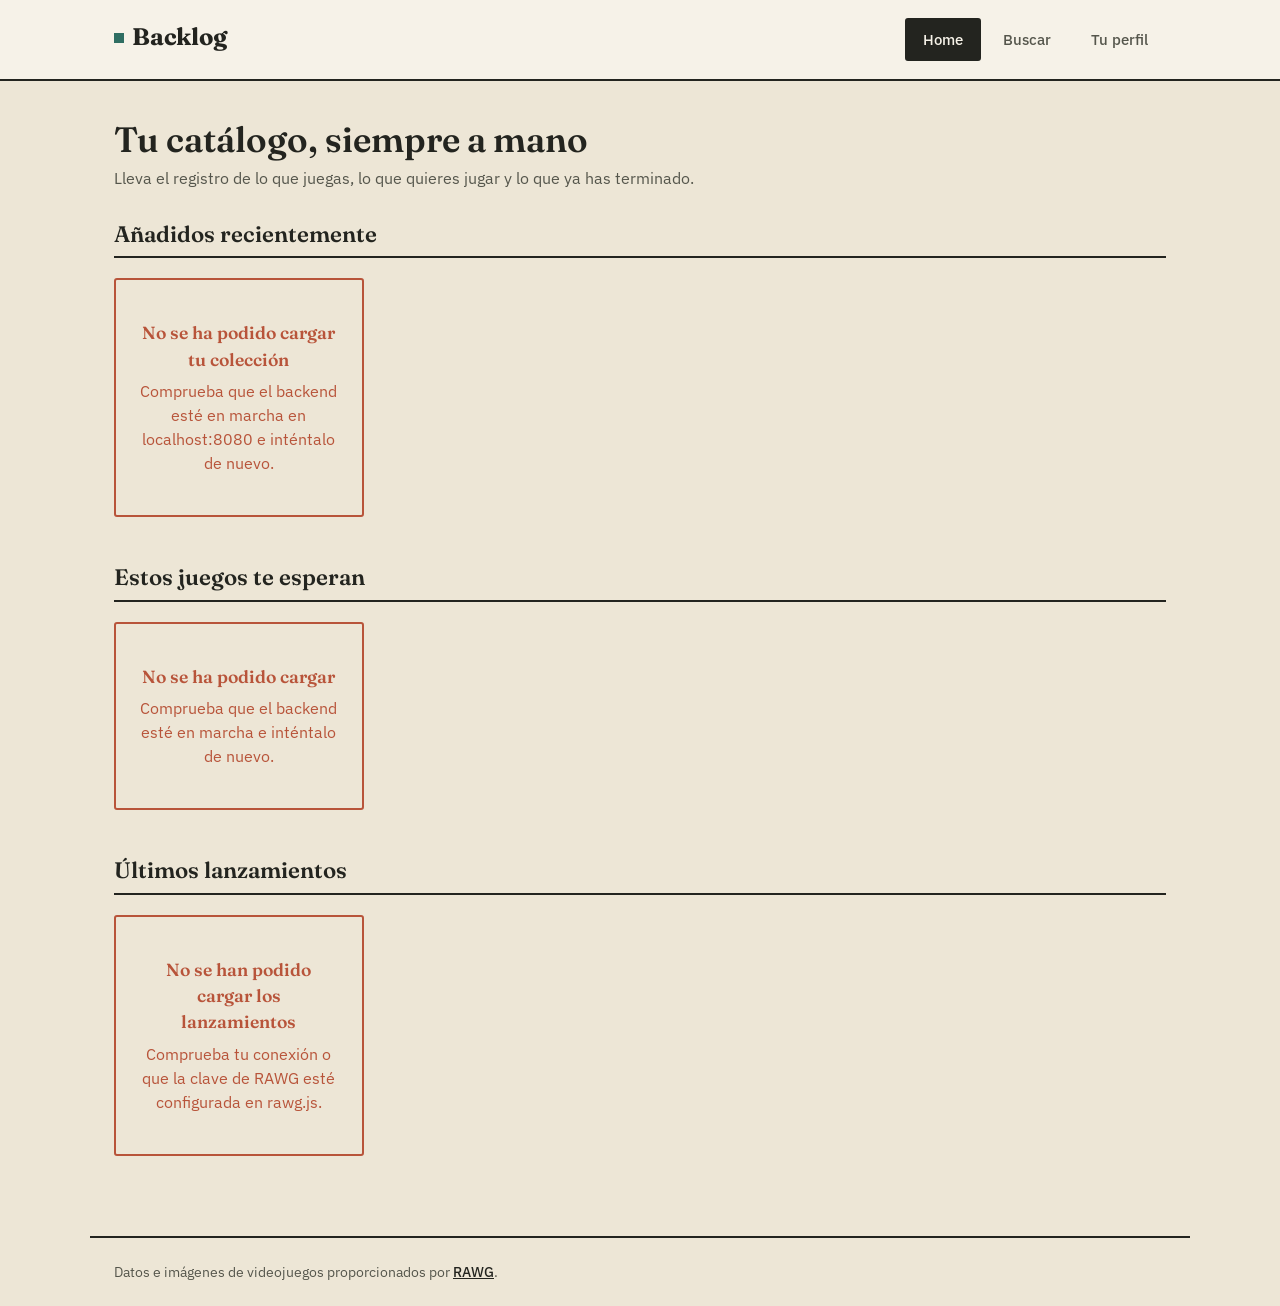
<file: frontend/index.html>
<!DOCTYPE html>
<html lang="es">
<head>
  <meta charset="UTF-8">
  <meta name="viewport" content="width=device-width, initial-scale=1.0">
  <title>Backlog · Tu catálogo de videojuegos</title>
  <link rel="stylesheet" href="css/styles.css">
</head>
<body>

<header class="site-header">
  <div class="site-header__inner">
    <a class="brand" href="index.html">
      <span class="brand__mark"></span>
      Backlog
    </a>
    <nav>
      <ul class="tabs">
        <li><a href="index.html" class="active">Home</a></li>
        <li><a href="buscar.html">Buscar</a></li>
        <li><a href="perfil.html">Tu perfil</a></li>
      </ul>
    </nav>
  </div>
</header>

<main>
  <h1 class="page-title">Tu catálogo, siempre a mano</h1>
  <p class="page-subtitle">Lleva el registro de lo que juegas, lo que quieres jugar y lo que ya has terminado.</p>

  <section>
    <div class="section-heading">
      <h2>Añadidos recientemente</h2>
      <span class="count" id="contador-recientes"></span>
    </div>
    <div class="card-grid" id="lista-recientes">
      <p>Cargando…</p>
    </div>
  </section>

  <section>
    <div class="section-heading">
      <h2>Estos juegos te esperan</h2>
      <span class="count" id="contador-esperan"></span>
    </div>
    <div class="card-grid" id="lista-esperan">
      <p>Cargando…</p>
    </div>
  </section>

  <section>
    <div class="section-heading">
      <h2>Últimos lanzamientos</h2>
    </div>
    <div class="card-grid" id="lista-lanzamientos">
      <p>Cargando…</p>
    </div>
  </section>
</main>

<footer class="site-footer">
  Datos e imágenes de videojuegos proporcionados por
  <a href="https://rawg.io" target="_blank" rel="noopener">RAWG</a>.
</footer>

<script src="js/api.js"></script>
<script src="js/ui.js"></script>
<script src="js/rawg.js"></script>
<script src="js/home.js"></script>
</body>
</html>
</file>
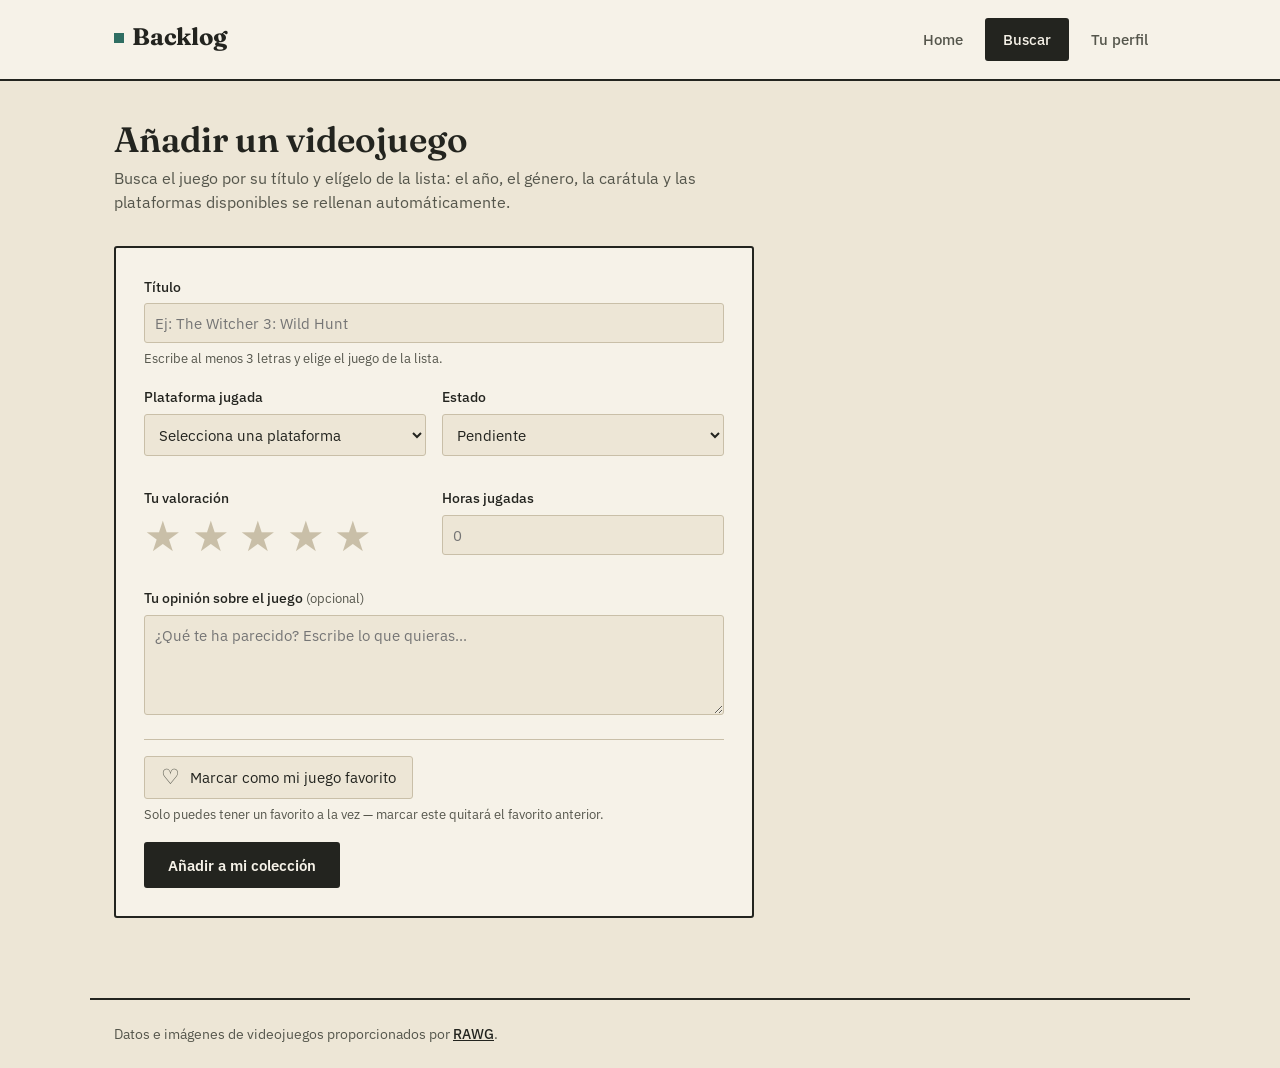
<file: frontend/buscar.html>
<!DOCTYPE html>
<html lang="es">
<head>
  <meta charset="UTF-8">
  <meta name="viewport" content="width=device-width, initial-scale=1.0">
  <title>Añadir videojuego · Backlog</title>
  <link rel="stylesheet" href="css/styles.css">
</head>
<body>

<header class="site-header">
  <div class="site-header__inner">
    <a class="brand" href="index.html">
      <span class="brand__mark"></span>
      Backlog
    </a>
    <nav>
      <ul class="tabs">
        <li><a href="index.html">Home</a></li>
        <li><a href="buscar.html" class="active">Buscar</a></li>
        <li><a href="perfil.html">Tu perfil</a></li>
      </ul>
    </nav>
  </div>
</header>

<main>
  <h1 class="page-title" id="titulo-pagina">Añadir un videojuego</h1>
  <p class="page-subtitle">Busca el juego por su título y elígelo de la lista: el año, el género, la carátula y las plataformas disponibles se rellenan automáticamente.</p>

  <form class="form-card" id="form-videojuego" novalidate>
    <div class="field field--autocomplete">
      <label for="titulo">Título</label>
      <input type="text" id="titulo" name="titulo" placeholder="Ej: The Witcher 3: Wild Hunt" autocomplete="off">
      <div class="autocomplete-list" id="autocomplete-list"></div>
      <p class="field-hint" id="titulo-hint">Escribe al menos 3 letras y elige el juego de la lista.</p>
      <p class="field-error" data-error-for="titulo"></p>
    </div>

    <div class="selected-game" id="selected-game" hidden>
      <div class="selected-game__cover" id="selected-game-cover"></div>
      <div class="selected-game__info">
        <span class="selected-game__title" id="selected-game-title"></span>
        <span class="selected-game__meta" id="selected-game-meta"></span>
      </div>
    </div>

    <input type="hidden" id="genero" name="genero">
    <input type="hidden" id="anio" name="anio">
    <input type="hidden" id="urlCaratula" name="urlCaratula">

    <div class="field-row">
      <div class="field">
        <label for="plataforma">Plataforma jugada</label>
        <select id="plataforma" name="plataforma">
          <option value="">Selecciona una plataforma</option>
          <option value="PC">PC</option>
          <option value="PS5">PlayStation 5</option>
          <option value="PS4">PlayStation 4</option>
          <option value="Xbox Series X/S">Xbox Series X/S</option>
          <option value="Xbox One">Xbox One</option>
          <option value="Nintendo Switch">Nintendo Switch</option>
          <option value="Mobile">Móvil</option>
        </select>
        <p class="field-error" data-error-for="plataforma"></p>
      </div>
      <div class="field">
        <label for="estado">Estado</label>
        <select id="estado" name="estado">
          <option value="PENDIENTE">Pendiente</option>
          <option value="JUGANDO">Jugando</option>
          <option value="COMPLETADO">Completado</option>
          <option value="ABANDONADO">Abandonado</option>
        </select>
        <p class="field-error" data-error-for="estado"></p>
      </div>
    </div>

    <div class="field-row">
      <div class="field">
        <label>Tu valoración</label>
        <div class="rating-bar" id="rating-bar" aria-label="Valoración de 0 a 5 estrellas, en medias estrellas">
          <span class="rating-bar__star" data-index="1"><span class="rating-bar__star-bg">★</span><span class="rating-bar__star-fill">★</span></span>
          <span class="rating-bar__star" data-index="2"><span class="rating-bar__star-bg">★</span><span class="rating-bar__star-fill">★</span></span>
          <span class="rating-bar__star" data-index="3"><span class="rating-bar__star-bg">★</span><span class="rating-bar__star-fill">★</span></span>
          <span class="rating-bar__star" data-index="4"><span class="rating-bar__star-bg">★</span><span class="rating-bar__star-fill">★</span></span>
          <span class="rating-bar__star" data-index="5"><span class="rating-bar__star-bg">★</span><span class="rating-bar__star-fill">★</span></span>
        </div>
        <input type="hidden" id="valoracion" name="valoracion" value="0">
        <p class="field-error" data-error-for="valoracion"></p>
      </div>
      <div class="field">
        <label for="horasJugadas">Horas jugadas</label>
        <input type="number" id="horasJugadas" name="horasJugadas" placeholder="0" min="0">
        <p class="field-error" data-error-for="horasJugadas"></p>
      </div>
    </div>

    <div class="field">
      <label for="reseña">Tu opinión sobre el juego <span class="field-optional">(opcional)</span></label>
      <textarea id="reseña" name="reseña" rows="4" placeholder="¿Qué te ha parecido? Escribe lo que quieras..."></textarea>
      <p class="field-error" data-error-for="reseña"></p>
    </div>

    <div class="field field--favorito">
      <button type="button" class="heart-toggle" id="heart-toggle" aria-pressed="false">
        <span class="heart-toggle__icon">♡</span>
        <span class="heart-toggle__texto">Marcar como mi juego favorito</span>
      </button>
      <input type="hidden" id="favorito" name="favorito" value="false">
      <p class="field-hint">Solo puedes tener un favorito a la vez — marcar este quitará el favorito anterior.</p>
    </div>

    <button type="submit" class="btn" id="btn-guardar">Añadir a mi colección</button>

    <div class="form-message" id="mensaje-formulario"></div>
  </form>
</main>

<footer class="site-footer">
  Datos e imágenes de videojuegos proporcionados por
  <a href="https://rawg.io" target="_blank" rel="noopener">RAWG</a>.
</footer>

<script src="js/api.js"></script>
<script src="js/rawg.js"></script>
<script src="js/buscar.js"></script>
</body>
</html>
</file>
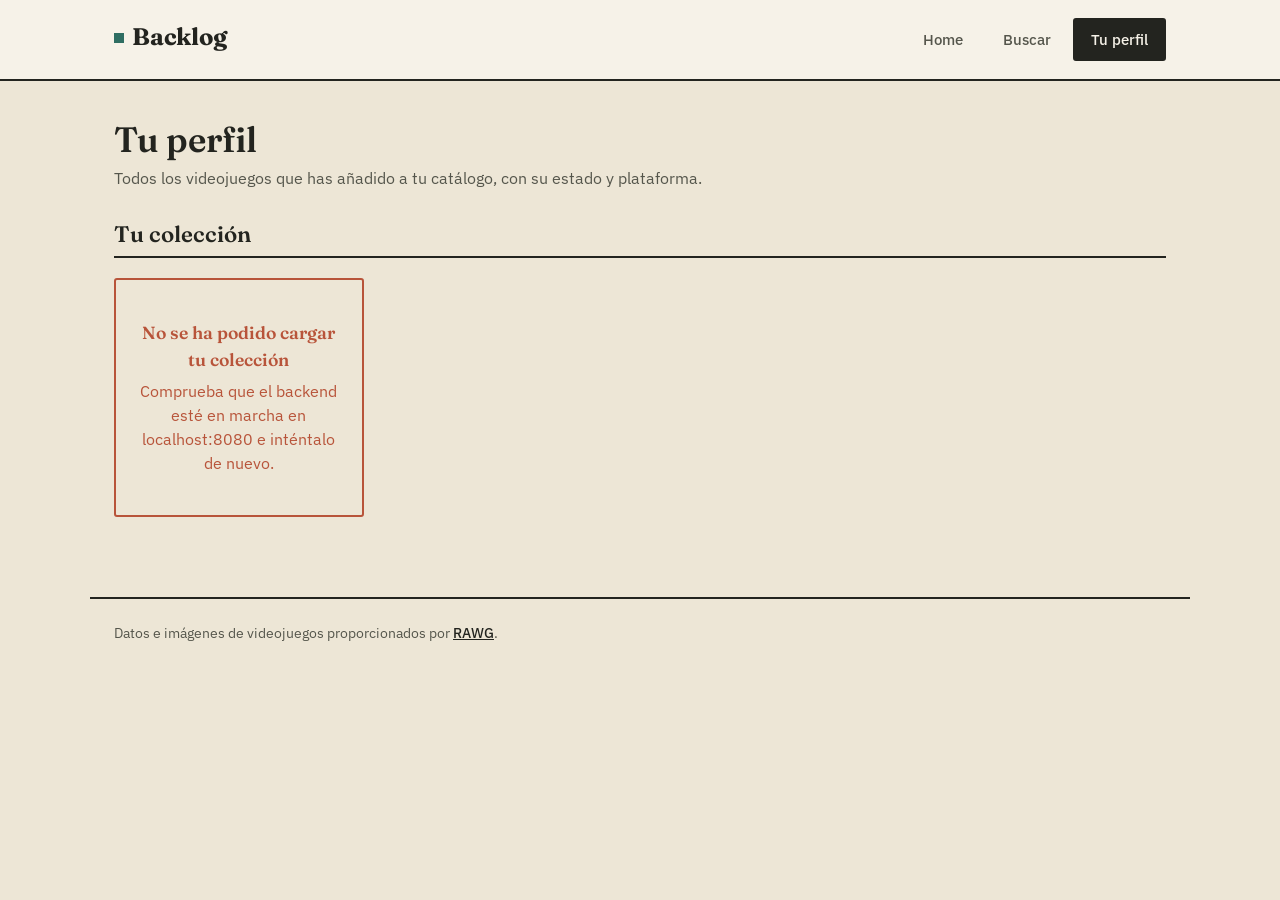
<file: frontend/perfil.html>
<!DOCTYPE html>
<html lang="es">
<head>
  <meta charset="UTF-8">
  <meta name="viewport" content="width=device-width, initial-scale=1.0">
  <title>Tu perfil · Backlog</title>
  <link rel="stylesheet" href="css/styles.css">
</head>
<body>

<header class="site-header">
  <div class="site-header__inner">
    <a class="brand" href="index.html">
      <span class="brand__mark"></span>
      Backlog
    </a>
    <nav>
      <ul class="tabs">
        <li><a href="index.html">Home</a></li>
        <li><a href="buscar.html">Buscar</a></li>
        <li><a href="perfil.html" class="active">Tu perfil</a></li>
      </ul>
    </nav>
  </div>
</header>

<main>
  <h1 class="page-title">Tu perfil</h1>
  <p class="page-subtitle">Todos los videojuegos que has añadido a tu catálogo, con su estado y plataforma.</p>

  <section>
    <div class="section-heading">
      <h2>Tu colección</h2>
      <span class="count" id="contador-juegos"></span>
    </div>
    <div class="card-grid" id="lista-perfil">
      <p>Cargando tu colección…</p>
    </div>
  </section>
</main>

<footer class="site-footer">
  Datos e imágenes de videojuegos proporcionados por
  <a href="https://rawg.io" target="_blank" rel="noopener">RAWG</a>.
</footer>

<script src="js/api.js"></script>
<script src="js/ui.js"></script>
<script src="js/perfil.js"></script>
</body>
</html>
</file>
<file: frontend/css/styles.css>
@import url('https://fonts.googleapis.com/css2?family=Fraunces:opsz,wght@9..144,400;9..144,600;9..144,700&family=IBM+Plex+Sans:wght@400;500;600&display=swap');

:root {
  --paper: #EDE6D6;
  --paper-raised: #F6F2E8;
  --ink: #23241F;
  --ink-soft: #55564C;
  --teal: #2F6E62;
  --teal-dark: #204B43;
  --mustard: #D8A438;
  --brick: #B8543A;
  --line: #C9BFA8;
  --radius: 3px;
}

* { box-sizing: border-box; }

html, body {
  margin: 0;
  padding: 0;
  background: var(--paper);
  color: var(--ink);
  font-family: 'IBM Plex Sans', sans-serif;
  font-size: 16px;
  line-height: 1.5;
}

h1, h2, h3 {
  font-family: 'Fraunces', serif;
  font-weight: 600;
  line-height: 1.1;
  margin: 0;
}

a { color: inherit; }

/* ---------- Header / navegación ---------- */

.site-header {
  border-bottom: 2px solid var(--ink);
  background: var(--paper-raised);
}

.site-header__inner {
  max-width: 1100px;
  margin: 0 auto;
  padding: 18px 24px;
  display: flex;
  align-items: baseline;
  justify-content: space-between;
  gap: 24px;
  flex-wrap: wrap;
}

.brand {
  font-family: 'Fraunces', serif;
  font-size: 1.5rem;
  font-weight: 700;
  letter-spacing: -0.01em;
  text-decoration: none;
  display: flex;
  align-items: baseline;
  gap: 8px;
}

.brand__mark {
  display: inline-block;
  width: 10px;
  height: 10px;
  background: var(--teal);
  transform: translateY(-2px);
}

.tabs {
  display: flex;
  gap: 4px;
  list-style: none;
  margin: 0;
  padding: 0;
}

.tabs a {
  display: inline-block;
  padding: 8px 16px;
  text-decoration: none;
  font-weight: 500;
  font-size: 0.95rem;
  border: 2px solid transparent;
  border-radius: var(--radius);
  color: var(--ink-soft);
}

.tabs a:hover {
  border-color: var(--line);
}

.tabs a.active {
  background: var(--ink);
  color: var(--paper-raised);
  border-color: var(--ink);
}

/* ---------- Layout general ---------- */

main {
  max-width: 1100px;
  margin: 0 auto;
  padding: 40px 24px 80px;
}

.page-title {
  font-size: 2.2rem;
  margin-bottom: 6px;
}

.page-subtitle {
  color: var(--ink-soft);
  margin: 0 0 32px;
  max-width: 60ch;
}

section + section {
  margin-top: 48px;
}

.section-heading {
  display: flex;
  align-items: baseline;
  justify-content: space-between;
  border-bottom: 2px solid var(--ink);
  padding-bottom: 10px;
  margin-bottom: 20px;
}

.section-heading h2 {
  font-size: 1.4rem;
}

.section-heading .count {
  font-family: 'IBM Plex Sans', sans-serif;
  color: var(--ink-soft);
  font-size: 0.9rem;
}

/* ---------- Grid de tarjetas ---------- */

.card-grid {
  display: grid;
  grid-template-columns: repeat(auto-fill, minmax(220px, 1fr));
  gap: 18px;
}

.game-card {
  border: 2px solid var(--ink);
  border-radius: var(--radius);
  background: var(--paper-raised);
  display: flex;
  flex-direction: column;
  overflow: hidden;
}

.game-card__cover {
  position: relative;
  aspect-ratio: 16 / 9;
  background: var(--line);
  display: flex;
  align-items: center;
  justify-content: center;
  overflow: hidden;
  border-bottom: 2px solid var(--ink);
}

.game-card__cover img {
  width: 100%;
  height: 100%;
  object-fit: cover;
  object-position: center top;
  display: block;
}

.game-card__cover .placeholder {
  font-family: 'Fraunces', serif;
  font-size: 2rem;
  color: var(--ink-soft);
}

.favorite-badge {
  position: absolute;
  top: 8px;
  right: 8px;
  width: 28px;
  height: 28px;
  background: var(--mustard);
  border: 2px solid var(--ink);
  border-radius: 50%;
  display: flex;
  align-items: center;
  justify-content: center;
  font-size: 0.9rem;
  color: var(--ink);
  z-index: 1;
}

.game-card__body {
  padding: 14px 14px 16px;
  display: flex;
  flex-direction: column;
  gap: 6px;
  flex: 1;
}

.game-card__title {
  font-family: 'Fraunces', serif;
  font-weight: 600;
  font-size: 1.05rem;
  line-height: 1.25;
}

.game-card__meta {
  font-size: 0.85rem;
  color: var(--ink-soft);
}

.game-card__stars {
  color: var(--mustard);
  font-size: 0.85rem;
  letter-spacing: 1px;
}

.game-card__footer {
  margin-top: auto;
  display: flex;
  align-items: center;
  justify-content: space-between;
  padding-top: 10px;
}

.tag {
  display: inline-block;
  font-size: 0.75rem;
  font-weight: 500;
  padding: 3px 8px;
  border-radius: var(--radius);
  border: 1.5px solid var(--ink);
  background: var(--paper);
}

.tag--pendiente { background: var(--paper); }
.tag--jugando { background: var(--mustard); border-color: var(--mustard); color: var(--ink); }
.tag--completado { background: var(--teal); border-color: var(--teal); color: var(--paper-raised); }
.tag--abandonado { background: var(--brick); border-color: var(--brick); color: var(--paper-raised); }

.game-card__actions {
  display: flex;
  gap: 6px;
}

.icon-btn {
  border: 1.5px solid var(--ink);
  background: var(--paper-raised);
  border-radius: var(--radius);
  width: 30px;
  height: 30px;
  display: flex;
  align-items: center;
  justify-content: center;
  cursor: pointer;
  font-size: 0.9rem;
  padding: 0;
}

.icon-btn:hover { background: var(--paper); }
.icon-btn--danger:hover { background: var(--brick); border-color: var(--brick); color: var(--paper-raised); }

/* ---------- Estados vacíos / carga / error ---------- */

.state-block {
  border: 2px dashed var(--line);
  border-radius: var(--radius);
  padding: 40px 24px;
  text-align: center;
  color: var(--ink-soft);
}

.state-block strong {
  display: block;
  color: var(--ink);
  font-family: 'Fraunces', serif;
  font-size: 1.1rem;
  margin-bottom: 6px;
  font-weight: 600;
}

.state-block--error {
  border-color: var(--brick);
  border-style: solid;
  color: var(--brick);
}

.state-block--error strong { color: var(--brick); }

/* ---------- Formulario ---------- */

.form-card {
  border: 2px solid var(--ink);
  border-radius: var(--radius);
  background: var(--paper-raised);
  padding: 28px;
  max-width: 640px;
}

.field {
  margin-bottom: 18px;
  position: relative;
}

.field label {
  display: block;
  font-weight: 500;
  font-size: 0.9rem;
  margin-bottom: 6px;
}

.field input,
.field select,
.field textarea {
  width: 100%;
  font-family: 'IBM Plex Sans', sans-serif;
  font-size: 0.95rem;
  padding: 9px 10px;
  border: 1.5px solid var(--line);
  border-radius: var(--radius);
  background: var(--paper);
  color: var(--ink);
}

.field textarea {
  resize: vertical;
}

.field input:focus,
.field select:focus,
.field textarea:focus {
  outline: 2px solid var(--teal);
  outline-offset: 1px;
  border-color: var(--teal);
}

.field input[readonly] {
  background: var(--paper-raised);
  color: var(--ink-soft);
  cursor: not-allowed;
}

.field-row {
  display: grid;
  grid-template-columns: 1fr 1fr;
  gap: 16px;
}

.field-error {
  color: var(--brick);
  font-size: 0.82rem;
  margin-top: 5px;
}

.field-hint {
  color: var(--ink-soft);
  font-size: 0.8rem;
  margin: 6px 0 0;
}

.field-optional {
  font-weight: 400;
  color: var(--ink-soft);
  font-size: 0.82rem;
}

.field input.has-error,
.field select.has-error {
  border-color: var(--brick);
}

.btn {
  font-family: 'IBM Plex Sans', sans-serif;
  font-weight: 600;
  font-size: 0.95rem;
  padding: 11px 22px;
  border-radius: var(--radius);
  border: 2px solid var(--ink);
  background: var(--ink);
  color: var(--paper-raised);
  cursor: pointer;
}

.btn:hover { background: var(--teal-dark); border-color: var(--teal-dark); }

.btn--secondary {
  background: transparent;
  color: var(--ink);
}

.btn--secondary:hover { background: var(--paper); }

.form-message {
  margin-top: 16px;
  padding: 12px 14px;
  border-radius: var(--radius);
  font-size: 0.9rem;
  display: none;
}

.form-message.show { display: block; }

.form-message--success {
  background: var(--teal);
  color: var(--paper-raised);
}

.form-message--error {
  background: var(--brick);
  color: var(--paper-raised);
}

/* ---------- Juego seleccionado (vista previa, solo lectura) ---------- */

.selected-game {
  display: flex;
  gap: 14px;
  align-items: center;
  border: 2px solid var(--ink);
  border-radius: var(--radius);
  background: var(--paper);
  padding: 10px;
  margin-bottom: 18px;
}

.selected-game[hidden] {
  display: none;
}

.selected-game__cover {
  width: 128px;
  height: 72px;
  flex-shrink: 0;
  background: var(--line);
  border-radius: 2px;
  overflow: hidden;
}

.selected-game__cover img {
  width: 100%;
  height: 100%;
  object-fit: cover;
  object-position: center top;
  display: block;
}

.selected-game__info {
  display: flex;
  flex-direction: column;
  gap: 2px;
  min-width: 0;
}

.selected-game__title {
  font-family: 'Fraunces', serif;
  font-weight: 600;
  font-size: 1.1rem;
  line-height: 1.25;
}

.selected-game__meta {
  font-size: 0.85rem;
  color: var(--ink-soft);
}

/* ---------- Favorito (corazón) ---------- */

.field--favorito {
  border-top: 1.5px solid var(--line);
  padding-top: 16px;
}

.heart-toggle {
  display: flex;
  align-items: center;
  gap: 10px;
  background: var(--paper);
  border: 1.5px solid var(--line);
  border-radius: var(--radius);
  padding: 10px 16px;
  cursor: pointer;
  font-family: 'IBM Plex Sans', sans-serif;
  font-size: 0.95rem;
  color: var(--ink);
}

.heart-toggle:hover {
  border-color: var(--brick);
}

.heart-toggle__icon {
  font-size: 1.3rem;
  color: var(--ink-soft);
  line-height: 1;
}

.heart-toggle.is-active {
  background: var(--paper-raised);
  border-color: var(--brick);
}

.heart-toggle.is-active .heart-toggle__icon {
  color: var(--brick);
}

/* ---------- Rating bar (estrellas grandes, con medias) ---------- */

.rating-bar {
  display: flex;
  align-items: center;
  gap: 6px;
}

.rating-bar__star {
  position: relative;
  display: inline-block;
  font-size: 2.6rem;
  line-height: 1;
  cursor: pointer;
  width: 1em;
  height: 1em;
}

.rating-bar__star-bg {
  color: var(--line);
}

.rating-bar__star-fill {
  position: absolute;
  top: 0;
  left: 0;
  width: 0%;
  overflow: hidden;
  white-space: nowrap;
  color: var(--mustard);
  pointer-events: none;
}

/* ---------- Autocompletado (RAWG) ---------- */

.field--autocomplete {
  position: relative;
}

.autocomplete-list {
  position: absolute;
  top: 100%;
  left: 0;
  right: 0;
  background: var(--paper-raised);
  border: 2px solid var(--ink);
  border-top: none;
  border-radius: 0 0 var(--radius) var(--radius);
  max-height: 300px;
  overflow-y: auto;
  z-index: 5;
  display: none;
}

.autocomplete-list.show {
  display: block;
}

.autocomplete-item {
  display: flex;
  gap: 10px;
  align-items: center;
  padding: 8px 10px;
  cursor: pointer;
  border-bottom: 1px solid var(--line);
}

.autocomplete-item:last-child {
  border-bottom: none;
}

.autocomplete-item:hover {
  background: var(--paper);
}

.autocomplete-item img,
.autocomplete-item__placeholder {
  width: 42px;
  height: 42px;
  object-fit: cover;
  border-radius: 2px;
  background: var(--line);
  flex-shrink: 0;
}

.autocomplete-item__info {
  display: flex;
  flex-direction: column;
  min-width: 0;
}

.autocomplete-item__title {
  font-family: 'Fraunces', serif;
  font-weight: 600;
  font-size: 0.9rem;
  white-space: nowrap;
  overflow: hidden;
  text-overflow: ellipsis;
}

.autocomplete-item__meta {
  font-size: 0.78rem;
  color: var(--ink-soft);
}

/* ---------- Tarjeta de lanzamiento (sección "Últimos lanzamientos") ---------- */

.release-card {
  border: 2px solid var(--ink);
  border-radius: var(--radius);
  background: var(--paper-raised);
  display: flex;
  flex-direction: column;
  overflow: hidden;
}

.release-card__cover {
  aspect-ratio: 16 / 9;
  background: var(--line);
  display: flex;
  align-items: center;
  justify-content: center;
  overflow: hidden;
  border-bottom: 2px solid var(--ink);
}

.release-card__cover img {
  width: 100%;
  height: 100%;
  object-fit: cover;
  object-position: center top;
  display: block;
}

.release-card__cover .placeholder {
  font-family: 'Fraunces', serif;
  font-size: 2rem;
  color: var(--ink-soft);
}

.release-card__body {
  padding: 14px;
  display: flex;
  flex-direction: column;
  gap: 6px;
}

.release-card__title {
  font-family: 'Fraunces', serif;
  font-weight: 600;
  font-size: 1.05rem;
  line-height: 1.25;
}

.release-card__meta {
  font-size: 0.85rem;
  color: var(--ink-soft);
}

/* ---------- Utilidades ---------- */

.visually-hidden {
  position: absolute;
  width: 1px; height: 1px;
  overflow: hidden;
  clip: rect(0 0 0 0);
}

@media (max-width: 640px) {
  .field-row { grid-template-columns: 1fr; }
  .site-header__inner { flex-direction: column; align-items: flex-start; }
}

/* ---------- Pie de página (atribución a RAWG) ---------- */

.site-footer {
  max-width: 1100px;
  margin: 0 auto;
  padding: 24px;
  border-top: 2px solid var(--ink);
  color: var(--ink-soft);
  font-size: 0.85rem;
}

.site-footer a {
  color: var(--ink);
  font-weight: 500;
}
</file>
